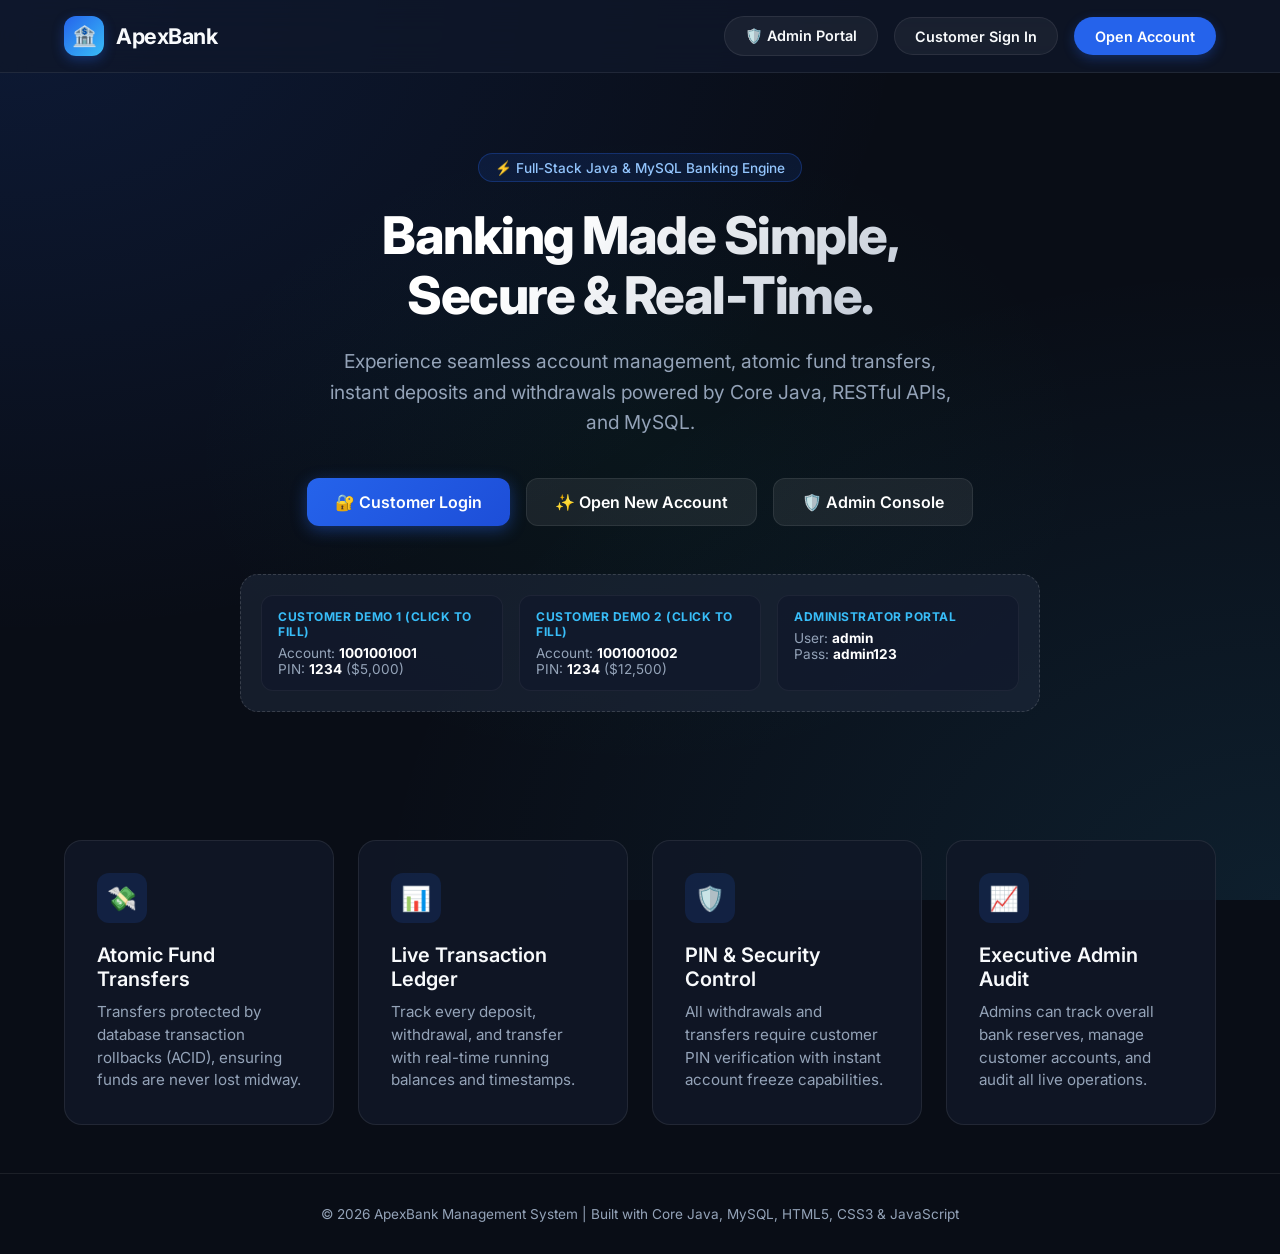
<file: web/css/index.html>
<!DOCTYPE html>
<html lang="en">
<head>
    <meta charset="UTF-8">
    <meta name="viewport" content="width=device-width, initial-scale=1.0">
    <title>ApexBank - Digital Banking Management System</title>
    <link rel="stylesheet" href="styles.css">
    <link rel="preconnect" href="https://fonts.googleapis.com">
    <link rel="preconnect" href="https://fonts.gstatic.com" crossorigin>
    <link href="https://fonts.googleapis.com/css2?family=Inter:wght@400;500;600;700;800&display=swap" rel="stylesheet">
</head>
<body>

    <!-- Navigation Bar -->
    <nav class="navbar">
        <div class="container">
            <a href="index.html" class="brand">
                <div class="brand-icon">🏦</div>
                <span>ApexBank</span>
            </a>
            <div class="nav-links">
                <button class="nav-btn outline" onclick="openModal('adminLoginModal')">🛡️ Admin Portal</button>
                <button class="nav-btn outline" onclick="openModal('loginModal')">Customer Sign In</button>
                <button class="nav-btn primary" onclick="openModal('registerModal')">Open Account</button>
            </div>
        </div>
    </nav>

    <!-- Hero Section -->
    <main class="container">
        <section class="hero">
            <div class="hero-badge">⚡ Full-Stack Java & MySQL Banking Engine</div>
            <h1 class="hero-title">Banking Made Simple,<br>Secure & Real-Time.</h1>
            <p class="hero-subtitle">
                Experience seamless account management, atomic fund transfers, instant deposits and withdrawals powered by Core Java, RESTful APIs, and MySQL.
            </p>
            <div class="hero-actions">
                <button class="btn btn-primary" onclick="openModal('loginModal')">🔐 Customer Login</button>
                <button class="btn btn-secondary" onclick="openModal('registerModal')">✨ Open New Account</button>
                <button class="btn btn-secondary" onclick="openModal('adminLoginModal')">🛡️ Admin Console</button>
            </div>

            <!-- Demo Credentials Quick Selector -->
            <div class="demo-box">
                <div class="demo-item" style="cursor:pointer;" onclick="fillDemoUser('1001001001', '1234')">
                    <div class="demo-title">Customer Demo 1 (Click to Fill)</div>
                    <div class="demo-desc">Account: <strong>1001001001</strong><br>PIN: <strong>1234</strong> ($5,000)</div>
                </div>
                <div class="demo-item" style="cursor:pointer;" onclick="fillDemoUser('1001001002', '1234')">
                    <div class="demo-title">Customer Demo 2 (Click to Fill)</div>
                    <div class="demo-desc">Account: <strong>1001001002</strong><br>PIN: <strong>1234</strong> ($12,500)</div>
                </div>
                <div class="demo-item" style="cursor:pointer;" onclick="openModal('adminLoginModal')">
                    <div class="demo-title">Administrator Portal</div>
                    <div class="demo-desc">User: <strong>admin</strong><br>Pass: <strong>admin123</strong></div>
                </div>
            </div>
        </section>

        <!-- Features Showcase -->
        <section class="features-grid">
            <div class="feature-card">
                <div class="feature-icon">💸</div>
                <h3 class="feature-title">Atomic Fund Transfers</h3>
                <p class="feature-desc">Transfers protected by database transaction rollbacks (ACID), ensuring funds are never lost midway.</p>
            </div>
            <div class="feature-card">
                <div class="feature-icon">📊</div>
                <h3 class="feature-title">Live Transaction Ledger</h3>
                <p class="feature-desc">Track every deposit, withdrawal, and transfer with real-time running balances and timestamps.</p>
            </div>
            <div class="feature-card">
                <div class="feature-icon">🛡️</div>
                <h3 class="feature-title">PIN & Security Control</h3>
                <p class="feature-desc">All withdrawals and transfers require customer PIN verification with instant account freeze capabilities.</p>
            </div>
            <div class="feature-card">
                <div class="feature-icon">📈</div>
                <h3 class="feature-title">Executive Admin Audit</h3>
                <p class="feature-desc">Admins can track overall bank reserves, manage customer accounts, and audit all live operations.</p>
            </div>
        </section>
    </main>

    <!-- Customer Login Modal -->
    <div id="loginModal" class="modal-overlay">
        <div class="modal-content">
            <div class="modal-header">
                <h2 class="modal-title">Customer Login</h2>
                <button class="modal-close" onclick="closeModal('loginModal')">&times;</button>
            </div>
            <form id="loginForm" onsubmit="handleCustomerLogin(event)">
                <div class="form-group">
                    <label class="form-label" for="loginIdentifier">Account Number or Email</label>
                    <input type="text" id="loginIdentifier" name="identifier" class="form-control" placeholder="e.g. 1001001001 or john@example.com" required>
                </div>
                <div class="form-group">
                    <label class="form-label" for="loginPin">Security PIN</label>
                    <input type="password" id="loginPin" name="pin" class="form-control" placeholder="4-digit PIN" maxlength="6" required>
                </div>
                <div class="form-actions">
                    <button type="button" class="btn btn-secondary" onclick="closeModal('loginModal')">Cancel</button>
                    <button type="submit" class="btn btn-primary">Sign In</button>
                </div>
            </form>
        </div>
    </div>

    <!-- Open Account Modal -->
    <div id="registerModal" class="modal-overlay">
        <div class="modal-content">
            <div class="modal-header">
                <h2 class="modal-title">Open New Bank Account</h2>
                <button class="modal-close" onclick="closeModal('registerModal')">&times;</button>
            </div>
            <form onsubmit="handleCustomerRegister(event)">
                <div class="form-group">
                    <label class="form-label" for="regFullName">Full Legal Name</label>
                    <input type="text" id="regFullName" name="fullName" class="form-control" placeholder="e.g. Sarah Jenkins" required>
                </div>
                <div class="form-row">
                    <div class="form-group">
                        <label class="form-label" for="regEmail">Email Address</label>
                        <input type="email" id="regEmail" name="email" class="form-control" placeholder="sarah@example.com" required>
                    </div>
                    <div class="form-group">
                        <label class="form-label" for="regPhone">Phone Number</label>
                        <input type="tel" id="regPhone" name="phone" class="form-control" placeholder="9876543210" required>
                    </div>
                </div>
                <div class="form-row">
                    <div class="form-group">
                        <label class="form-label" for="regAccountType">Account Type</label>
                        <select id="regAccountType" name="accountType" class="form-control">
                            <option value="Savings">Savings Account</option>
                            <option value="Current">Current Account</option>
                        </select>
                    </div>
                    <div class="form-group">
                        <label class="form-label" for="regInitialDeposit">Initial Deposit ($)</label>
                        <input type="number" id="regInitialDeposit" name="initialDeposit" class="form-control" placeholder="100.00" min="0" step="0.01">
                    </div>
                </div>
                <div class="form-group">
                    <label class="form-label" for="regPin">Create Security PIN (4-6 digits)</label>
                    <input type="password" id="regPin" name="pin" class="form-control" placeholder="e.g. 4321" minlength="4" maxlength="6" required>
                </div>
                <div class="form-actions">
                    <button type="button" class="btn btn-secondary" onclick="closeModal('registerModal')">Cancel</button>
                    <button type="submit" class="btn btn-primary">Create Account</button>
                </div>
            </form>
        </div>
    </div>

    <!-- Admin Login Modal -->
    <div id="adminLoginModal" class="modal-overlay">
        <div class="modal-content">
            <div class="modal-header">
                <h2 class="modal-title">🛡️ Admin Authentication</h2>
                <button class="modal-close" onclick="closeModal('adminLoginModal')">&times;</button>
            </div>
            <form onsubmit="handleAdminLogin(event)">
                <div class="form-group">
                    <label class="form-label" for="adminUsername">Admin Username</label>
                    <input type="text" id="adminUsername" name="username" class="form-control" value="admin" required>
                </div>
                <div class="form-group">
                    <label class="form-label" for="adminPassword">Admin Password</label>
                    <input type="password" id="adminPassword" name="password" class="form-control" value="admin123" required>
                </div>
                <div class="form-actions">
                    <button type="button" class="btn btn-secondary" onclick="closeModal('adminLoginModal')">Cancel</button>
                    <button type="submit" class="btn btn-primary">Access Admin Console</button>
                </div>
            </form>
        </div>
    </div>

    <!-- Toast Notification Container -->
    <div id="toast-container"></div>

    <footer>
        <div class="container">
            <p>&copy; 2026 ApexBank Management System | Built with Core Java, MySQL, HTML5, CSS3 & JavaScript</p>
        </div>
    </footer>

    <script src="js/app.js"></script>
    <script src="js/admin.js"></script>
</body>
</html>
</file>
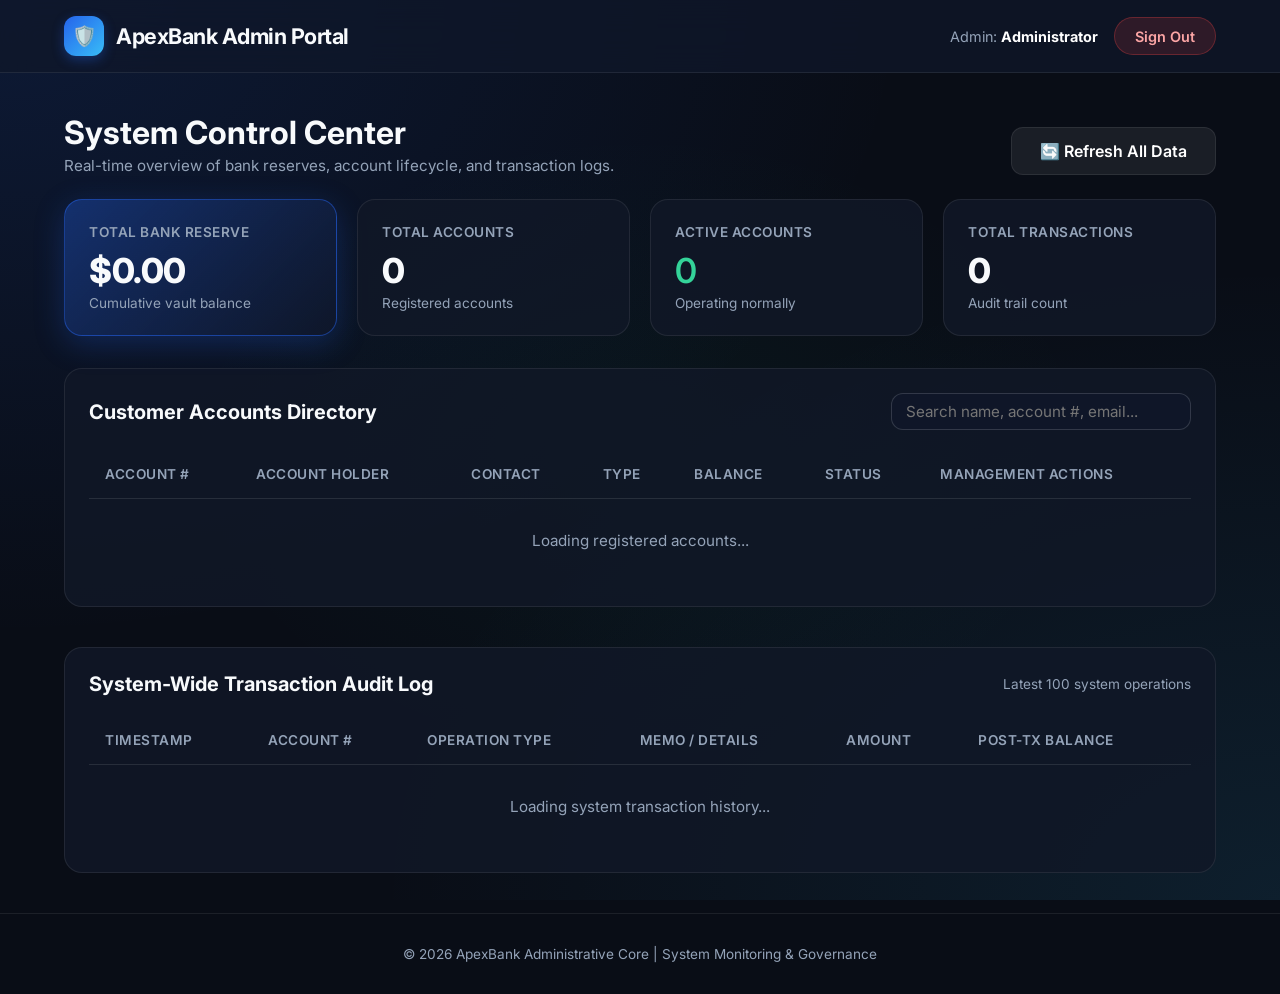
<file: web/css/admin.html>
<!DOCTYPE html>
<html lang="en">
<head>
    <meta charset="UTF-8">
    <meta name="viewport" content="width=device-width, initial-scale=1.0">
    <title>Admin Control Center - ApexBank</title>
    <link rel="stylesheet" href="styles.css">
    <link rel="preconnect" href="https://fonts.googleapis.com">
    <link rel="preconnect" href="https://fonts.gstatic.com" crossorigin>
    <link href="https://fonts.googleapis.com/css2?family=Inter:wght@400;500;600;700;800&display=swap" rel="stylesheet">
</head>
<body>

    <!-- Navigation Bar -->
    <nav class="navbar">
        <div class="container">
            <a href="admin.html" class="brand">
                <div class="brand-icon">🛡️</div>
                <span>ApexBank Admin Portal</span>
            </a>
            <div class="nav-links">
                <span style="color: var(--text-muted); font-size: 0.9rem;">
                    Admin: <strong id="adminName" style="color: white;">Administrator</strong>
                </span>
                <button class="nav-btn danger" onclick="logoutAdmin()">Sign Out</button>
            </div>
        </div>
    </nav>

    <main class="container">
        <!-- Admin Header -->
        <div class="dashboard-header">
            <div>
                <h1 class="welcome-title">System Control Center</h1>
                <p class="welcome-subtitle">Real-time overview of bank reserves, account lifecycle, and transaction logs.</p>
            </div>
            <div>
                <button class="btn btn-secondary" onclick="initAdminDashboard()">🔄 Refresh All Data</button>
            </div>
        </div>

        <!-- Bank Statistics Grid -->
        <div class="stats-grid">
            <div class="stat-card featured">
                <div class="stat-label">Total Bank Reserve</div>
                <div class="stat-value" id="statTotalReserve">$0.00</div>
                <div class="stat-sub">Cumulative vault balance</div>
            </div>

            <div class="stat-card">
                <div class="stat-label">Total Accounts</div>
                <div class="stat-value" id="statTotalAccounts">0</div>
                <div class="stat-sub">Registered accounts</div>
            </div>

            <div class="stat-card">
                <div class="stat-label">Active Accounts</div>
                <div class="stat-value amount-pos" id="statActiveAccounts">0</div>
                <div class="stat-sub">Operating normally</div>
            </div>

            <div class="stat-card">
                <div class="stat-label">Total Transactions</div>
                <div class="stat-value" id="statTotalTransactions">0</div>
                <div class="stat-sub">Audit trail count</div>
            </div>
        </div>

        <!-- Accounts Management Table -->
        <div class="table-container">
            <div class="section-heading">
                <span>Customer Accounts Directory</span>
                <input type="text" id="searchAccountInput" class="form-control" style="max-width: 300px; padding: 0.5rem 0.85rem;" placeholder="Search name, account #, email..." oninput="filterAccounts()">
            </div>
            <table>
                <thead>
                    <tr>
                        <th>Account #</th>
                        <th>Account Holder</th>
                        <th>Contact</th>
                        <th>Type</th>
                        <th>Balance</th>
                        <th>Status</th>
                        <th>Management Actions</th>
                    </tr>
                </thead>
                <tbody id="adminAccountsTableBody">
                    <tr>
                        <td colspan="7" style="text-align:center; padding: 2rem; color: var(--text-muted);">
                            Loading registered accounts...
                        </td>
                    </tr>
                </tbody>
            </table>
        </div>

        <!-- Global Transactions Audit Log -->
        <div class="table-container">
            <div class="section-heading">
                <span>System-Wide Transaction Audit Log</span>
                <span style="font-size: 0.85rem; color: var(--text-muted); font-weight: normal;">Latest 100 system operations</span>
            </div>
            <table>
                <thead>
                    <tr>
                        <th>Timestamp</th>
                        <th>Account #</th>
                        <th>Operation Type</th>
                        <th>Memo / Details</th>
                        <th>Amount</th>
                        <th>Post-Tx Balance</th>
                    </tr>
                </thead>
                <tbody id="adminTransactionsTableBody">
                    <tr>
                        <td colspan="6" style="text-align:center; padding: 2rem; color: var(--text-muted);">
                            Loading system transaction history...
                        </td>
                    </tr>
                </tbody>
            </table>
        </div>
    </main>

    <!-- Toast Notifications -->
    <div id="toast-container"></div>

    <footer>
        <div class="container">
            <p>&copy; 2026 ApexBank Administrative Core | System Monitoring & Governance</p>
        </div>
    </footer>

    <script src="js/app.js"></script>
    <script src="js/admin.js"></script>
    <script>
        document.addEventListener('DOMContentLoaded', () => {
            initAdminDashboard();
        });
    </script>
</body>
</html>
</file>
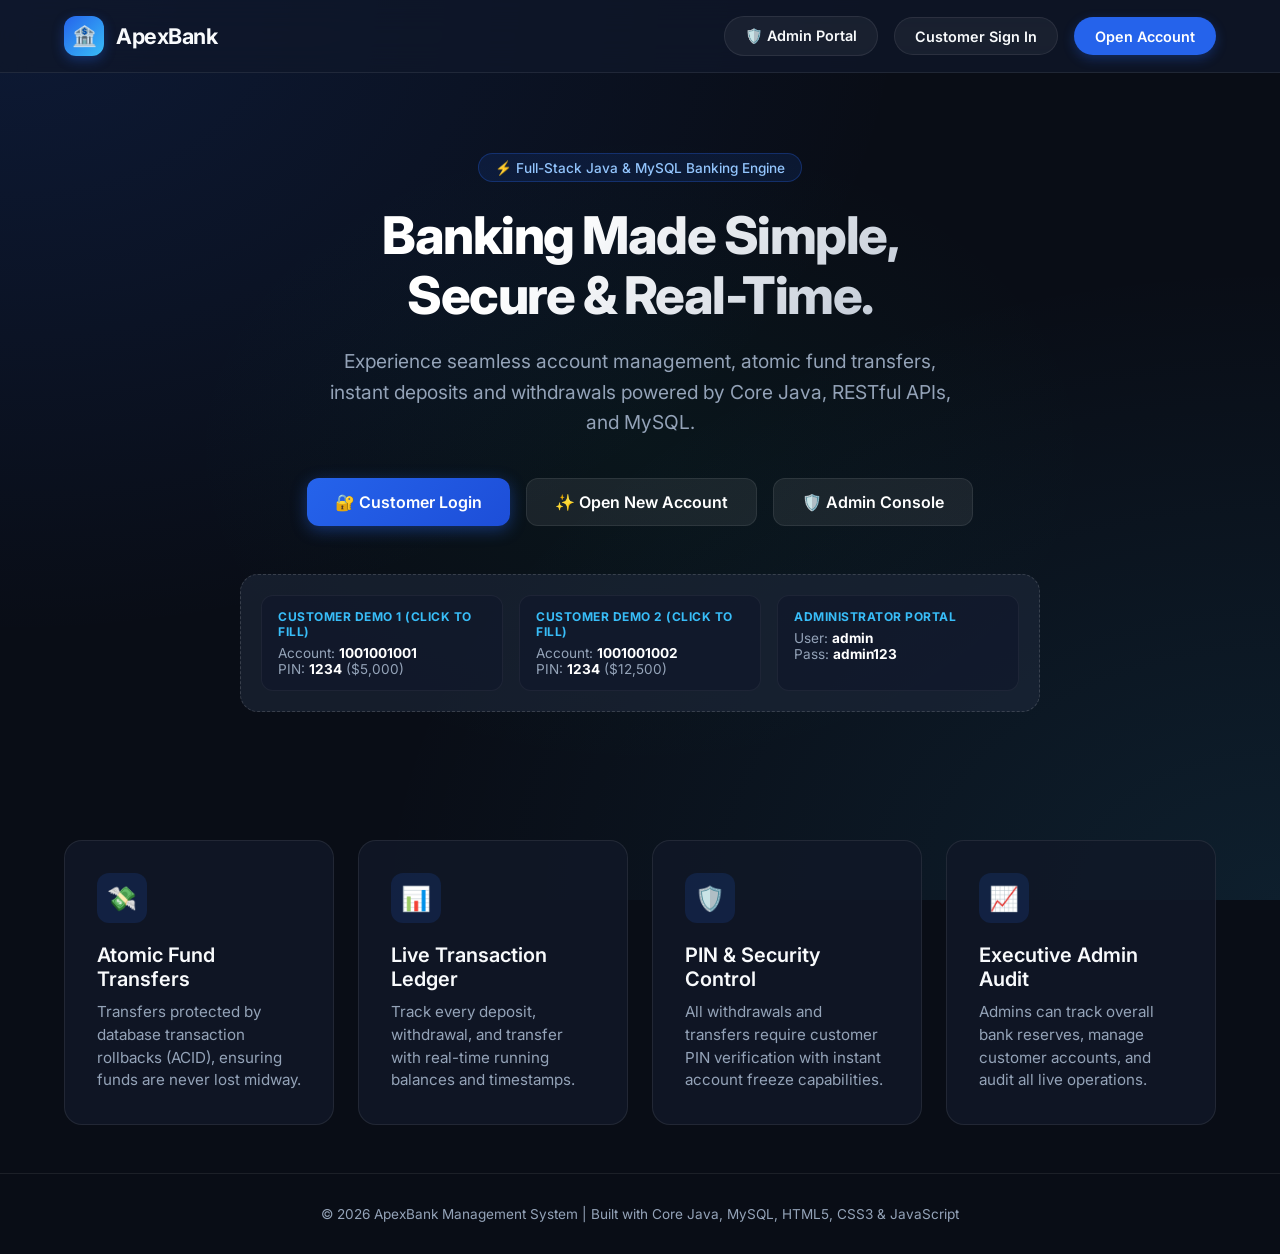
<file: web/css/dashboard.html>
<!DOCTYPE html>
<html lang="en">
<head>
    <meta charset="UTF-8">
    <meta name="viewport" content="width=device-width, initial-scale=1.0">
    <title>Customer Dashboard - ApexBank</title>
    <link rel="stylesheet" href="styles.css">
    <link rel="preconnect" href="https://fonts.googleapis.com">
    <link rel="preconnect" href="https://fonts.gstatic.com" crossorigin>
    <link href="https://fonts.googleapis.com/css2?family=Inter:wght@400;500;600;700;800&display=swap" rel="stylesheet">
</head>
<body>

    <!-- Navigation Bar -->
    <nav class="navbar">
        <div class="container">
            <a href="dashboard.html" class="brand">
                <div class="brand-icon">🏦</div>
                <span>ApexBank</span>
            </a>
            <div class="nav-links">
                <span style="color: var(--text-muted); font-size: 0.9rem;">
                    Account: <strong class="user-account" style="color:white;">-</strong>
                </span>
                <span id="userStatusBadge" class="badge badge-active">ACTIVE</span>
                <button class="nav-btn danger" onclick="logoutCustomer()">Sign Out</button>
            </div>
        </div>
    </nav>

    <main class="container">
        <!-- Dashboard Header -->
        <div class="dashboard-header">
            <div>
                <h1 class="welcome-title">Welcome back, <span class="user-name">Customer</span></h1>
                <p class="welcome-subtitle">Here is what is happening with your <span class="user-type">Savings</span> account today.</p>
            </div>
            <div>
                <button class="btn btn-secondary" onclick="refreshAccountData()">🔄 Refresh Data</button>
            </div>
        </div>

        <!-- Account Summary Cards -->
        <div class="stats-grid">
            <div class="stat-card featured">
                <div class="stat-label">
                    <span>Available Balance</span>
                    <button id="eyeIcon" style="background:none; border:none; color:white; cursor:pointer; font-size:1.1rem;" onclick="toggleBalanceVisibility()" title="Toggle Balance Visibility">👁️</button>
                </div>
                <div class="stat-value" id="accountBalance">$0.00</div>
                <div class="stat-sub">Account #<span class="user-account">-</span></div>
            </div>

            <div class="stat-card">
                <div class="stat-label">Total Deposits / Credits</div>
                <div class="stat-value amount-pos" id="totalMoneyIn">+$0.00</div>
                <div class="stat-sub">Cumulative credits</div>
            </div>

            <div class="stat-card">
                <div class="stat-label">Total Withdrawals / Debits</div>
                <div class="stat-value amount-neg" id="totalMoneyOut">-$0.00</div>
                <div class="stat-sub">Cumulative debits</div>
            </div>

            <div class="stat-card">
                <div class="stat-label">Account Type</div>
                <div class="stat-value" style="font-size: 1.6rem; margin-top: 1rem;"><span class="user-type">Savings</span></div>
                <div class="stat-sub">Apex Standard Member</div>
            </div>
        </div>

        <!-- Quick Banking Actions -->
        <div class="actions-card">
            <h2 class="section-heading">Quick Banking Actions</h2>
            <div class="action-buttons">
                <button class="action-btn" onclick="openModal('depositModal')">
                    <span class="action-icon">📥</span>
                    <span>Deposit Money</span>
                </button>
                <button class="action-btn" onclick="openModal('withdrawModal')">
                    <span class="action-icon">📤</span>
                    <span>Withdraw Money</span>
                </button>
                <button class="action-btn" onclick="openModal('transferModal')">
                    <span class="action-icon">🔄</span>
                    <span>Transfer Funds</span>
                </button>
                <button class="action-btn" onclick="openModal('changePinModal')">
                    <span class="action-icon">🔑</span>
                    <span>Security PIN</span>
                </button>
            </div>
        </div>

        <!-- Transactions History -->
        <div class="table-container">
            <div class="section-heading">
                <span>Recent Transactions</span>
                <span style="font-size: 0.85rem; color: var(--text-muted); font-weight: normal;">Latest 50 entries</span>
            </div>
            <table>
                <thead>
                    <tr>
                        <th>Date & Time</th>
                        <th>Description / Reference</th>
                        <th>Type</th>
                        <th>Amount</th>
                        <th>Balance After</th>
                    </tr>
                </thead>
                <tbody id="transactionsTableBody">
                    <tr>
                        <td colspan="5" style="text-align:center; padding: 2rem; color: var(--text-muted);">
                            Loading transactions...
                        </td>
                    </tr>
                </tbody>
            </table>
        </div>
    </main>

    <!-- Deposit Modal -->
    <div id="depositModal" class="modal-overlay">
        <div class="modal-content">
            <div class="modal-header">
                <h2 class="modal-title">📥 Deposit Funds</h2>
                <button class="modal-close" onclick="closeModal('depositModal')">&times;</button>
            </div>
            <form onsubmit="handleDeposit(event)">
                <div class="form-group">
                    <label class="form-label" for="depAmount">Deposit Amount ($)</label>
                    <input type="number" id="depAmount" name="amount" class="form-control" placeholder="e.g. 500.00" min="1" step="0.01" required>
                </div>
                <div class="form-group">
                    <label class="form-label" for="depDesc">Note / Description (Optional)</label>
                    <input type="text" id="depDesc" name="description" class="form-control" placeholder="e.g. Salary / Cash deposit">
                </div>
                <div class="form-actions">
                    <button type="button" class="btn btn-secondary" onclick="closeModal('depositModal')">Cancel</button>
                    <button type="submit" class="btn btn-success">Confirm Deposit</button>
                </div>
            </form>
        </div>
    </div>

    <!-- Withdraw Modal -->
    <div id="withdrawModal" class="modal-overlay">
        <div class="modal-content">
            <div class="modal-header">
                <h2 class="modal-title">📤 Withdraw Funds</h2>
                <button class="modal-close" onclick="closeModal('withdrawModal')">&times;</button>
            </div>
            <form onsubmit="handleWithdraw(event)">
                <div class="form-group">
                    <label class="form-label" for="withAmount">Withdrawal Amount ($)</label>
                    <input type="number" id="withAmount" name="amount" class="form-control" placeholder="e.g. 200.00" min="1" step="0.01" required>
                </div>
                <div class="form-group">
                    <label class="form-label" for="withPin">Enter Security PIN</label>
                    <input type="password" id="withPin" name="pin" class="form-control" placeholder="Enter your PIN" maxlength="6" required>
                </div>
                <div class="form-group">
                    <label class="form-label" for="withDesc">Note / Description (Optional)</label>
                    <input type="text" id="withDesc" name="description" class="form-control" placeholder="e.g. ATM withdrawal">
                </div>
                <div class="form-actions">
                    <button type="button" class="btn btn-secondary" onclick="closeModal('withdrawModal')">Cancel</button>
                    <button type="submit" class="btn btn-danger">Confirm Withdrawal</button>
                </div>
            </form>
        </div>
    </div>

    <!-- Transfer Modal -->
    <div id="transferModal" class="modal-overlay">
        <div class="modal-content">
            <div class="modal-header">
                <h2 class="modal-title">🔄 Fund Transfer</h2>
                <button class="modal-close" onclick="closeModal('transferModal')">&times;</button>
            </div>
            <form onsubmit="handleTransfer(event)">
                <div class="form-group">
                    <label class="form-label" for="transTo">Recipient Account Number</label>
                    <input type="text" id="transTo" name="toAccount" class="form-control" placeholder="e.g. 1001001002" required>
                </div>
                <div class="form-group">
                    <label class="form-label" for="transAmount">Transfer Amount ($)</label>
                    <input type="number" id="transAmount" name="amount" class="form-control" placeholder="e.g. 150.00" min="1" step="0.01" required>
                </div>
                <div class="form-group">
                    <label class="form-label" for="transPin">Enter Your Security PIN</label>
                    <input type="password" id="transPin" name="pin" class="form-control" placeholder="Enter your PIN" maxlength="6" required>
                </div>
                <div class="form-group">
                    <label class="form-label" for="transDesc">Transfer Remark / Note</label>
                    <input type="text" id="transDesc" name="description" class="form-control" placeholder="e.g. Rent payment">
                </div>
                <div class="form-actions">
                    <button type="button" class="btn btn-secondary" onclick="closeModal('transferModal')">Cancel</button>
                    <button type="submit" class="btn btn-primary">Send Transfer</button>
                </div>
            </form>
        </div>
    </div>

    <!-- Change PIN Modal -->
    <div id="changePinModal" class="modal-overlay">
        <div class="modal-content">
            <div class="modal-header">
                <h2 class="modal-title">🔑 Change Security PIN</h2>
                <button class="modal-close" onclick="closeModal('changePinModal')">&times;</button>
            </div>
            <form onsubmit="handleChangePin(event)">
                <div class="form-group">
                    <label class="form-label" for="pinOld">Current PIN</label>
                    <input type="password" id="pinOld" name="oldPin" class="form-control" placeholder="Old PIN" required>
                </div>
                <div class="form-group">
                    <label class="form-label" for="pinNew">New PIN (4-6 digits)</label>
                    <input type="password" id="pinNew" name="newPin" class="form-control" placeholder="New PIN" minlength="4" maxlength="6" required>
                </div>
                <div class="form-group">
                    <label class="form-label" for="pinConfirm">Confirm New PIN</label>
                    <input type="password" id="pinConfirm" name="confirmPin" class="form-control" placeholder="Confirm New PIN" minlength="4" maxlength="6" required>
                </div>
                <div class="form-actions">
                    <button type="button" class="btn btn-secondary" onclick="closeModal('changePinModal')">Cancel</button>
                    <button type="submit" class="btn btn-primary">Update PIN</button>
                </div>
            </form>
        </div>
    </div>

    <!-- Toast Notifications -->
    <div id="toast-container"></div>

    <footer>
        <div class="container">
            <p>&copy; 2026 ApexBank Management System | Secure Banking Portal</p>
        </div>
    </footer>

    <script src="js/app.js"></script>
    <script>
        // Check session and load dashboard data on page load
        document.addEventListener('DOMContentLoaded', () => {
            const user = getCurrentUser();
            if (!user) {
                window.location.href = 'index.html';
                return;
            }
            renderDashboard(user);
            refreshAccountData();
        });
    </script>
</body>
</html>
</file>
<file: web/css/styles.css>
/* ==========================================================================
   ApexBank - Modern Bank Management System Stylesheet
   ========================================================================== */

:root {
  --primary: #2563eb;
  --primary-hover: #1d4ed8;
  --primary-light: #eff6ff;
  --accent: #38bdf8;
  --success: #10b981;
  --success-bg: #ecfdf5;
  --danger: #ef4444;
  --danger-bg: #fef2f2;
  --warning: #f59e0b;
  --warning-bg: #fffbeb;
  
  --bg-dark: #090d16;
  --bg-card: rgba(17, 24, 39, 0.85);
  --bg-card-border: rgba(255, 255, 255, 0.08);
  
  --text-main: #f8fafc;
  --text-muted: #94a3b8;
  --text-dark: #1e293b;
  
  --radius-sm: 8px;
  --radius-md: 12px;
  --radius-lg: 18px;
  --radius-full: 9999px;
  
  --shadow-sm: 0 2px 8px rgba(0, 0, 0, 0.2);
  --shadow-md: 0 8px 24px rgba(0, 0, 0, 0.3);
  --shadow-lg: 0 16px 40px rgba(0, 0, 0, 0.4);
  --transition: all 0.25s cubic-bezier(0.4, 0, 0.2, 1);
}

* {
  margin: 0;
  padding: 0;
  box-sizing: border-box;
  font-family: 'Inter', -apple-system, BlinkMacSystemFont, "Segoe UI", Roboto, Helvetica, Arial, sans-serif;
}

body {
  background-color: var(--bg-dark);
  color: var(--text-main);
  min-height: 100vh;
  display: flex;
  flex-direction: column;
  background-image: 
    radial-gradient(at 0% 0%, rgba(37, 99, 235, 0.15) 0px, transparent 50%),
    radial-gradient(at 100% 100%, rgba(56, 189, 248, 0.1) 0px, transparent 50%),
    radial-gradient(at 50% 50%, rgba(16, 185, 129, 0.05) 0px, transparent 50%);
  background-attachment: fixed;
}

/* Container */
.container {
  max-width: 1200px;
  margin: 0 auto;
  padding: 0 1.5rem;
  width: 100%;
}

/* Navigation Bar */
.navbar {
  background: rgba(15, 23, 42, 0.75);
  backdrop-filter: blur(16px);
  -webkit-backdrop-filter: blur(16px);
  border-bottom: 1px solid var(--bg-card-border);
  position: sticky;
  top: 0;
  z-index: 100;
  padding: 1rem 0;
}

.navbar .container {
  display: flex;
  justify-content: space-between;
  align-items: center;
}

.brand {
  display: flex;
  align-items: center;
  gap: 0.75rem;
  text-decoration: none;
  color: var(--text-main);
  font-size: 1.35rem;
  font-weight: 700;
  letter-spacing: -0.5px;
}

.brand-icon {
  background: linear-gradient(135deg, var(--primary), var(--accent));
  color: white;
  width: 40px;
  height: 40px;
  border-radius: var(--radius-md);
  display: flex;
  align-items: center;
  justify-content: center;
  font-size: 1.25rem;
  box-shadow: 0 4px 12px rgba(37, 99, 235, 0.35);
}

.nav-links {
  display: flex;
  gap: 1rem;
  align-items: center;
}

.nav-btn {
  padding: 0.6rem 1.25rem;
  border-radius: var(--radius-full);
  font-size: 0.9rem;
  font-weight: 600;
  cursor: pointer;
  transition: var(--transition);
  text-decoration: none;
  display: inline-flex;
  align-items: center;
  gap: 0.5rem;
  border: 1px solid transparent;
}

.nav-btn.primary {
  background: var(--primary);
  color: white;
  box-shadow: 0 4px 12px rgba(37, 99, 235, 0.3);
}

.nav-btn.primary:hover {
  background: var(--primary-hover);
  transform: translateY(-1px);
}

.nav-btn.outline {
  background: rgba(255, 255, 255, 0.05);
  color: var(--text-main);
  border-color: var(--bg-card-border);
}

.nav-btn.outline:hover {
  background: rgba(255, 255, 255, 0.1);
}

.nav-btn.danger {
  background: rgba(239, 68, 68, 0.15);
  color: #fca5a5;
  border-color: rgba(239, 68, 68, 0.3);
}

.nav-btn.danger:hover {
  background: var(--danger);
  color: white;
}

/* Hero Section */
.hero {
  padding: 5rem 0 3rem;
  text-align: center;
}

.hero-badge {
  display: inline-flex;
  align-items: center;
  gap: 0.5rem;
  padding: 0.35rem 1rem;
  background: rgba(37, 99, 235, 0.12);
  border: 1px solid rgba(37, 99, 235, 0.3);
  color: #93c5fd;
  border-radius: var(--radius-full);
  font-size: 0.85rem;
  font-weight: 500;
  margin-bottom: 1.5rem;
}

.hero-title {
  font-size: 3.25rem;
  font-weight: 800;
  line-height: 1.15;
  letter-spacing: -1.5px;
  margin-bottom: 1.25rem;
  background: linear-gradient(135deg, #ffffff 40%, #94a3b8 100%);
  -webkit-background-clip: text;
  -webkit-text-fill-color: transparent;
}

.hero-subtitle {
  font-size: 1.2rem;
  color: var(--text-muted);
  max-width: 650px;
  margin: 0 auto 2.5rem;
  line-height: 1.6;
}

.hero-actions {
  display: flex;
  justify-content: center;
  gap: 1rem;
  flex-wrap: wrap;
}

.btn {
  padding: 0.8rem 1.75rem;
  border-radius: var(--radius-md);
  font-size: 1rem;
  font-weight: 600;
  cursor: pointer;
  transition: var(--transition);
  display: inline-flex;
  align-items: center;
  justify-content: center;
  gap: 0.5rem;
  border: none;
  text-decoration: none;
}

.btn-primary {
  background: linear-gradient(135deg, #2563eb, #1d4ed8);
  color: white;
  box-shadow: 0 4px 16px rgba(37, 99, 235, 0.4);
}

.btn-primary:hover {
  transform: translateY(-2px);
  box-shadow: 0 8px 24px rgba(37, 99, 235, 0.5);
}

.btn-secondary {
  background: rgba(255, 255, 255, 0.07);
  color: white;
  border: 1px solid var(--bg-card-border);
}

.btn-secondary:hover {
  background: rgba(255, 255, 255, 0.12);
  transform: translateY(-2px);
}

.btn-success {
  background: #10b981;
  color: white;
}
.btn-success:hover {
  background: #059669;
}

.btn-danger {
  background: #ef4444;
  color: white;
}
.btn-danger:hover {
  background: #dc2626;
}

.btn-warning {
  background: #f59e0b;
  color: white;
}
.btn-warning:hover {
  background: #d97706;
}

/* Demo Credentials Box */
.demo-box {
  background: rgba(30, 41, 59, 0.6);
  border: 1px dashed rgba(255, 255, 255, 0.15);
  border-radius: var(--radius-lg);
  padding: 1.25rem;
  margin: 3rem auto 2rem;
  max-width: 800px;
  display: grid;
  grid-template-columns: repeat(auto-fit, minmax(220px, 1fr));
  gap: 1rem;
  text-align: left;
}

.demo-item {
  background: rgba(15, 23, 42, 0.6);
  padding: 0.85rem 1rem;
  border-radius: var(--radius-md);
  border: 1px solid rgba(255, 255, 255, 0.05);
}

.demo-title {
  font-size: 0.75rem;
  text-transform: uppercase;
  color: var(--accent);
  font-weight: 700;
  letter-spacing: 0.5px;
  margin-bottom: 0.35rem;
}

.demo-desc {
  font-size: 0.85rem;
  color: var(--text-muted);
}

.demo-desc strong {
  color: white;
}

/* Features Grid */
.features-grid {
  display: grid;
  grid-template-columns: repeat(auto-fit, minmax(260px, 1fr));
  gap: 1.5rem;
  margin: 3rem 0;
}

.feature-card {
  background: var(--bg-card);
  border: 1px solid var(--bg-card-border);
  border-radius: var(--radius-lg);
  padding: 2rem;
  transition: var(--transition);
  position: relative;
  overflow: hidden;
}

.feature-card:hover {
  transform: translateY(-4px);
  border-color: rgba(37, 99, 235, 0.4);
  box-shadow: var(--shadow-md);
}

.feature-icon {
  width: 50px;
  height: 50px;
  border-radius: var(--radius-md);
  background: rgba(37, 99, 235, 0.15);
  color: var(--accent);
  display: flex;
  align-items: center;
  justify-content: center;
  font-size: 1.5rem;
  margin-bottom: 1.25rem;
}

.feature-title {
  font-size: 1.25rem;
  font-weight: 600;
  margin-bottom: 0.6rem;
}

.feature-desc {
  color: var(--text-muted);
  font-size: 0.95rem;
  line-height: 1.5;
}

/* Dashboard UI */
.dashboard-header {
  margin: 2.5rem 0 1.5rem;
  display: flex;
  justify-content: space-between;
  align-items: flex-end;
  flex-wrap: wrap;
  gap: 1rem;
}

.welcome-title {
  font-size: 2rem;
  font-weight: 700;
}

.welcome-subtitle {
  color: var(--text-muted);
  font-size: 0.95rem;
  margin-top: 0.25rem;
}

/* Cards & Stats */
.stats-grid {
  display: grid;
  grid-template-columns: repeat(auto-fit, minmax(240px, 1fr));
  gap: 1.25rem;
  margin-bottom: 2rem;
}

.stat-card {
  background: var(--bg-card);
  border: 1px solid var(--bg-card-border);
  border-radius: var(--radius-lg);
  padding: 1.5rem;
  position: relative;
  overflow: hidden;
}

.stat-card.featured {
  background: linear-gradient(135deg, rgba(37, 99, 235, 0.35), rgba(15, 23, 42, 0.9));
  border-color: rgba(37, 99, 235, 0.5);
  box-shadow: 0 8px 30px rgba(37, 99, 235, 0.25);
}

.stat-label {
  font-size: 0.85rem;
  text-transform: uppercase;
  color: var(--text-muted);
  letter-spacing: 0.5px;
  font-weight: 600;
  display: flex;
  align-items: center;
  justify-content: space-between;
}

.stat-value {
  font-size: 2.15rem;
  font-weight: 800;
  margin: 0.6rem 0 0.3rem;
  letter-spacing: -0.5px;
}

.stat-sub {
  font-size: 0.85rem;
  color: var(--text-muted);
}

/* Quick Actions Bar */
.actions-card {
  background: var(--bg-card);
  border: 1px solid var(--bg-card-border);
  border-radius: var(--radius-lg);
  padding: 1.5rem;
  margin-bottom: 2rem;
}

.section-heading {
  font-size: 1.25rem;
  font-weight: 700;
  margin-bottom: 1.25rem;
  display: flex;
  align-items: center;
  justify-content: space-between;
}

.action-buttons {
  display: grid;
  grid-template-columns: repeat(auto-fit, minmax(180px, 1fr));
  gap: 1rem;
}

.action-btn {
  background: rgba(255, 255, 255, 0.05);
  border: 1px solid var(--bg-card-border);
  border-radius: var(--radius-md);
  padding: 1.15rem 1rem;
  color: white;
  cursor: pointer;
  display: flex;
  flex-direction: column;
  align-items: center;
  gap: 0.6rem;
  font-size: 0.95rem;
  font-weight: 600;
  transition: var(--transition);
}

.action-btn:hover {
  background: rgba(37, 99, 235, 0.15);
  border-color: var(--primary);
  transform: translateY(-3px);
  box-shadow: 0 4px 15px rgba(0, 0, 0, 0.2);
}

.action-icon {
  font-size: 1.5rem;
}

/* Tables */
.table-container {
  background: var(--bg-card);
  border: 1px solid var(--bg-card-border);
  border-radius: var(--radius-lg);
  padding: 1.5rem;
  overflow-x: auto;
  margin-bottom: 2.5rem;
}

table {
  width: 100%;
  border-collapse: collapse;
  text-align: left;
  font-size: 0.95rem;
}

thead {
  border-bottom: 1px solid rgba(255, 255, 255, 0.1);
}

th {
  padding: 1rem;
  color: var(--text-muted);
  font-weight: 600;
  font-size: 0.85rem;
  text-transform: uppercase;
  letter-spacing: 0.5px;
}

td {
  padding: 1rem;
  border-bottom: 1px solid rgba(255, 255, 255, 0.05);
}

tr:last-child td {
  border-bottom: none;
}

tr:hover td {
  background: rgba(255, 255, 255, 0.02);
}

/* Badges */
.badge {
  display: inline-block;
  padding: 0.25rem 0.65rem;
  border-radius: var(--radius-full);
  font-size: 0.75rem;
  font-weight: 700;
  text-transform: uppercase;
  letter-spacing: 0.5px;
}

.badge-deposit, .badge-transfer_in {
  background: rgba(16, 185, 129, 0.15);
  color: #34d399;
  border: 1px solid rgba(16, 185, 129, 0.3);
}

.badge-withdrawal, .badge-transfer_out {
  background: rgba(239, 68, 68, 0.15);
  color: #f87171;
  border: 1px solid rgba(239, 68, 68, 0.3);
}

.badge-active {
  background: rgba(16, 185, 129, 0.15);
  color: #34d399;
  border: 1px solid rgba(16, 185, 129, 0.3);
}

.badge-frozen {
  background: rgba(245, 158, 11, 0.15);
  color: #fbbf24;
  border: 1px solid rgba(245, 158, 11, 0.3);
}

.badge-closed {
  background: rgba(148, 163, 184, 0.15);
  color: #94a3b8;
  border: 1px solid rgba(148, 163, 184, 0.3);
}

/* Amount coloring */
.amount-pos {
  color: #34d399;
  font-weight: 600;
}

.amount-neg {
  color: #f87171;
  font-weight: 600;
}

/* Modals */
.modal-overlay {
  position: fixed;
  top: 0;
  left: 0;
  right: 0;
  bottom: 0;
  background: rgba(0, 0, 0, 0.75);
  backdrop-filter: blur(8px);
  -webkit-backdrop-filter: blur(8px);
  display: none;
  align-items: center;
  justify-content: center;
  z-index: 1000;
  padding: 1rem;
}

.modal-overlay.active {
  display: flex;
}

.modal-content {
  background: #111827;
  border: 1px solid rgba(255, 255, 255, 0.1);
  border-radius: var(--radius-lg);
  width: 100%;
  max-width: 480px;
  padding: 2rem;
  box-shadow: var(--shadow-lg);
  animation: modalEnter 0.25s cubic-bezier(0.16, 1, 0.3, 1);
  position: relative;
}

@keyframes modalEnter {
  from {
    opacity: 0;
    transform: scale(0.95) translateY(10px);
  }
  to {
    opacity: 1;
    transform: scale(1) translateY(0);
  }
}

.modal-header {
  display: flex;
  justify-content: space-between;
  align-items: center;
  margin-bottom: 1.5rem;
}

.modal-title {
  font-size: 1.35rem;
  font-weight: 700;
}

.modal-close {
  background: none;
  border: none;
  color: var(--text-muted);
  font-size: 1.5rem;
  cursor: pointer;
  line-height: 1;
}

.modal-close:hover {
  color: white;
}

/* Form inputs */
.form-group {
  margin-bottom: 1.25rem;
}

.form-label {
  display: block;
  font-size: 0.85rem;
  font-weight: 600;
  color: var(--text-muted);
  margin-bottom: 0.5rem;
}

.form-control {
  width: 100%;
  background: rgba(15, 23, 42, 0.8);
  border: 1px solid rgba(255, 255, 255, 0.15);
  border-radius: var(--radius-md);
  padding: 0.75rem 1rem;
  color: white;
  font-size: 0.95rem;
  outline: none;
  transition: var(--transition);
}

.form-control:focus {
  border-color: var(--primary);
  box-shadow: 0 0 0 3px rgba(37, 99, 235, 0.25);
}

.form-row {
  display: grid;
  grid-template-columns: 1fr 1fr;
  gap: 1rem;
}

.form-actions {
  display: flex;
  justify-content: flex-end;
  gap: 0.75rem;
  margin-top: 1.5rem;
}

/* Toast Notifications */
#toast-container {
  position: fixed;
  bottom: 2rem;
  right: 2rem;
  z-index: 9999;
  display: flex;
  flex-direction: column;
  gap: 0.75rem;
}

.toast {
  padding: 1rem 1.25rem;
  border-radius: var(--radius-md);
  color: white;
  font-size: 0.9rem;
  font-weight: 500;
  box-shadow: var(--shadow-lg);
  display: flex;
  align-items: center;
  gap: 0.75rem;
  min-width: 280px;
  max-width: 420px;
  animation: toastSlideIn 0.3s ease;
  backdrop-filter: blur(10px);
}

@keyframes toastSlideIn {
  from {
    opacity: 0;
    transform: translateY(20px);
  }
  to {
    opacity: 1;
    transform: translateY(0);
  }
}

.toast.success {
  background: rgba(16, 185, 129, 0.9);
  border: 1px solid #10b981;
}

.toast.error {
  background: rgba(239, 68, 68, 0.9);
  border: 1px solid #ef4444;
}

.toast.info {
  background: rgba(37, 99, 235, 0.9);
  border: 1px solid #2563eb;
}

/* Footer */
footer {
  margin-top: auto;
  border-top: 1px solid var(--bg-card-border);
  padding: 2rem 0;
  text-align: center;
  color: var(--text-muted);
  font-size: 0.85rem;
}

/* Responsive adjustments */
@media (max-width: 768px) {
  .hero-title {
    font-size: 2.25rem;
  }
  .form-row {
    grid-template-columns: 1fr;
  }
  .actions-card .action-buttons {
    grid-template-columns: 1fr 1fr;
  }
  .stats-grid {
    grid-template-columns: 1fr;
  }
}
</file>
